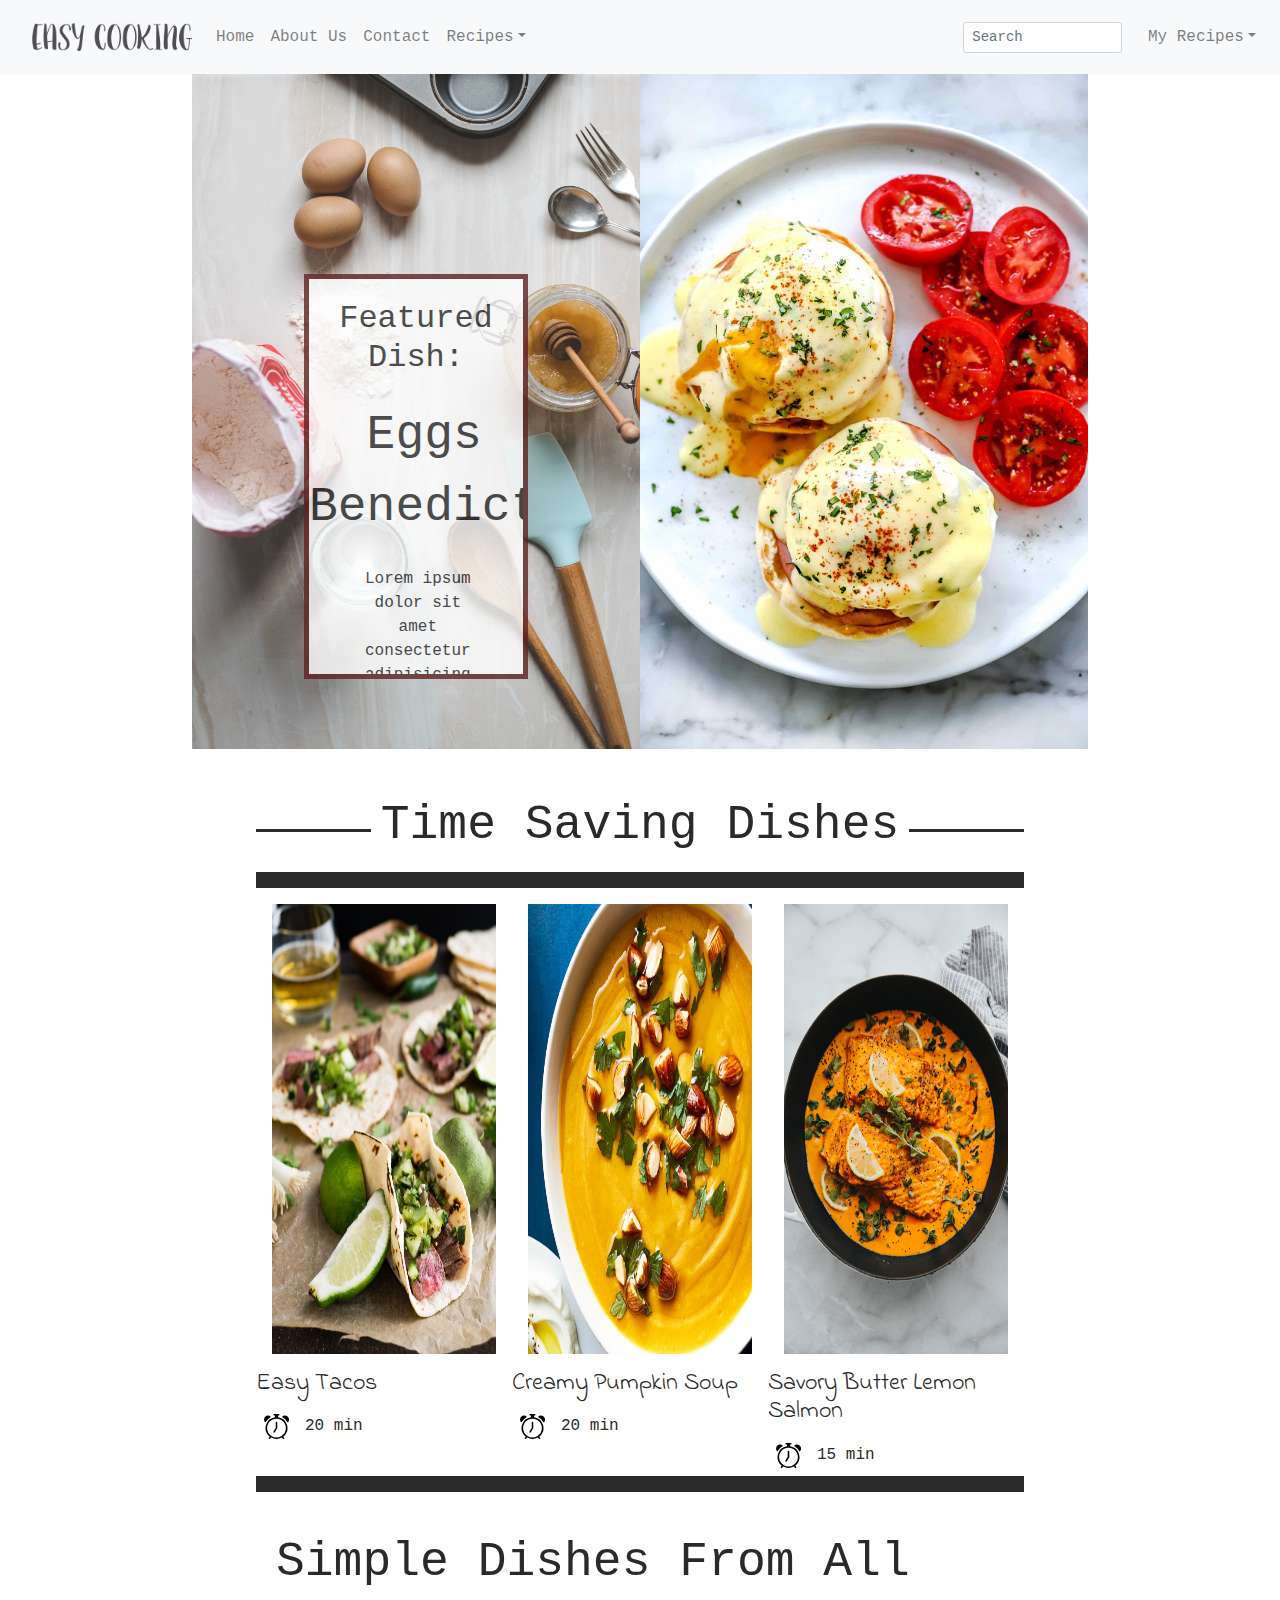
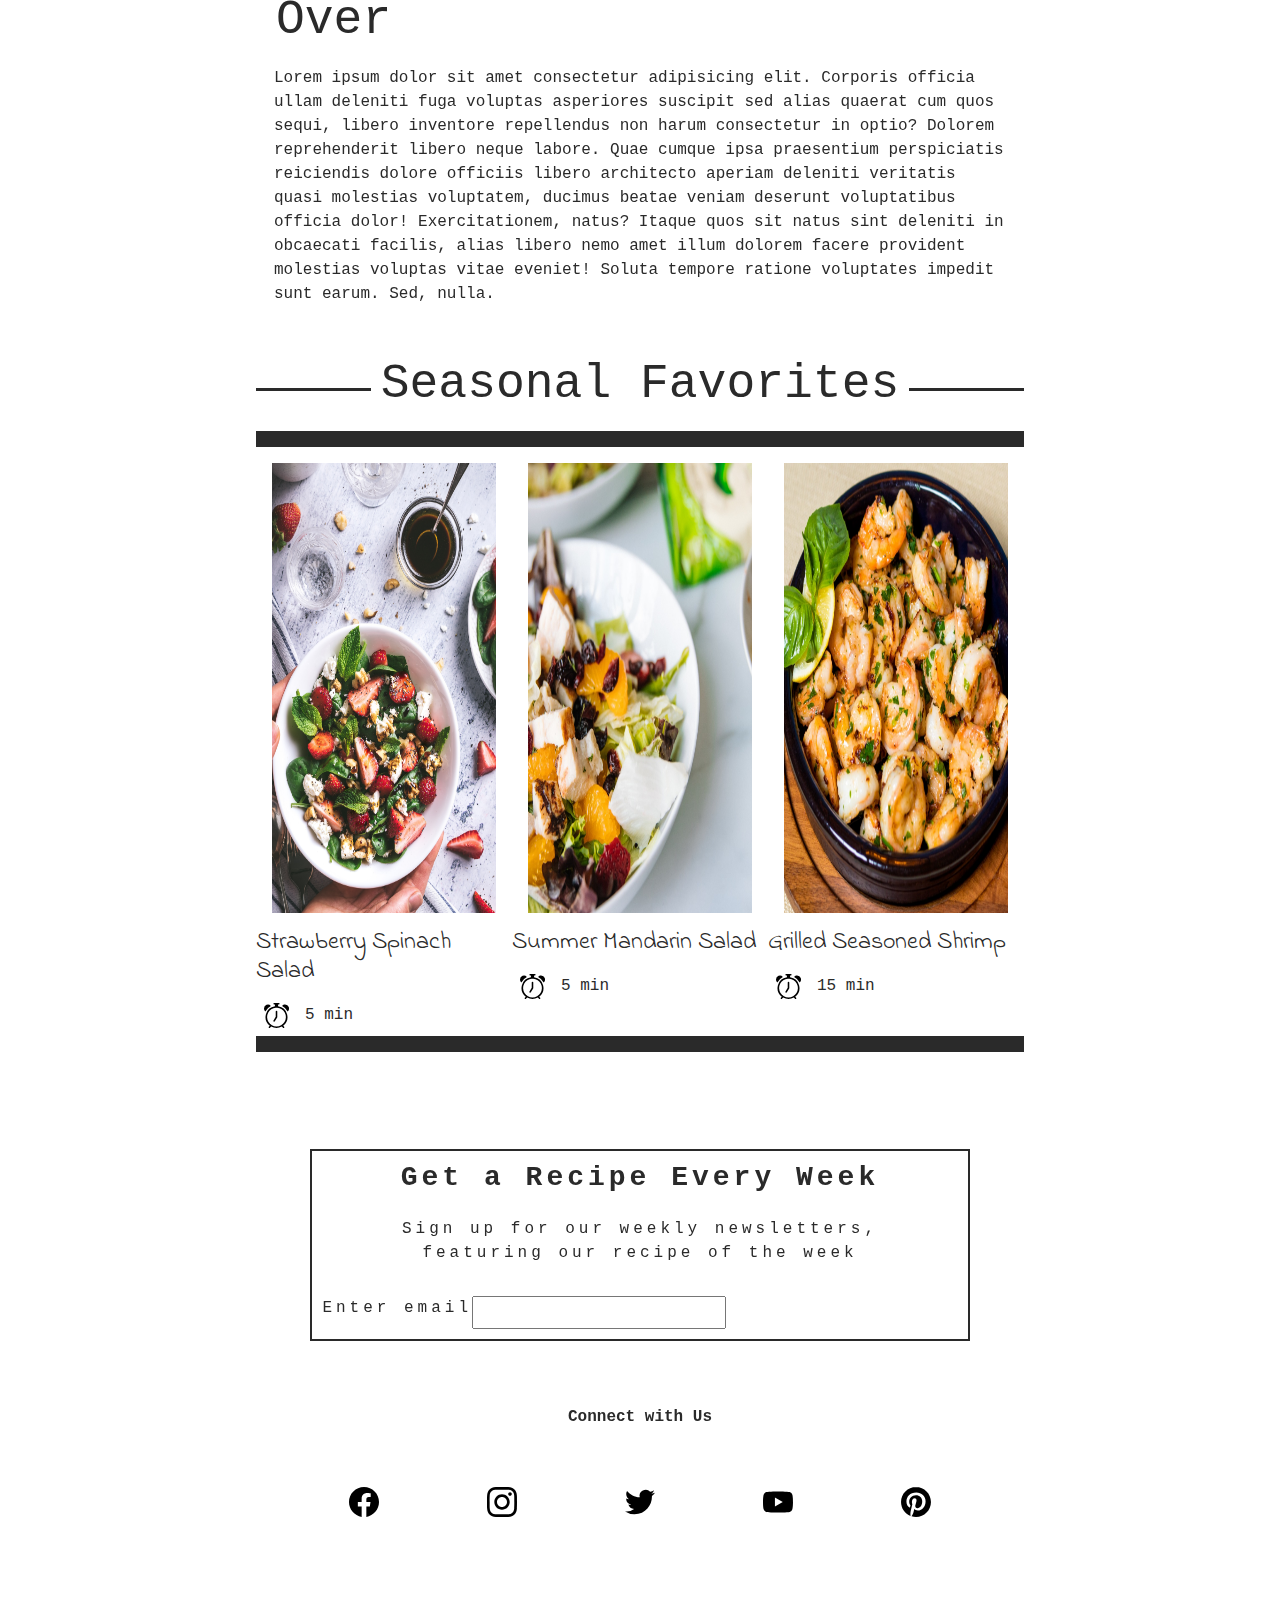
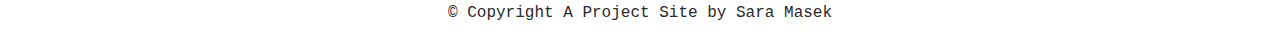
<file: index.html>
<!DOCTYPE html>
<html lang="en">

<head>
    <meta charset="UTF-8">
    <meta name="viewport" content="width=device-width, initial-scale=1.0">
    <link rel="stylesheet" href="https://maxcdn.bootstrapcdn.com/bootstrap/4.0.0/css/bootstrap.min.css">
    <link rel="stylesheet" href="css/normalize.css">
    <link rel="stylesheet" href="css/styles.css">
    <link rel="preconnect" href="https://fonts.googleapis.com">
    <link rel="preconnect" href="https://fonts.gstatic.com" crossorigin>
    <link href="https://fonts.googleapis.com/css2?family=Indie+Flower&display=swap" rel="stylesheet">
    <title>Recipe Blog</title>
</head>

<body>
    <header class="header">
        <nav class="navbar navbar-expand-md navbar-light bg-light">
            <a href="#" class="navbar-brand"><img src="photos/easy_cooking_header.png" class="nav-img"
                    alt="header that displays the words Easy Cooking"></a>
            <button type="button" class="navbar-toggler" data-toggle="collapse" data-target="#navbarCollapse">
                <span class="navbar-toggler-icon"></span>
            </button>
            <div id="navbarCollapse" class="collapse navbar-collapse">
                <ul class="nav navbar-nav">
                    <li class="nav-item">
                        <a href="#" class="nav-link">Home</a>
                    </li>
                    <li class="nav-item">
                        <a href="#" class="nav-link">About Us</a>
                    </li>
                    <li class="nav-item">
                        <a href="#contact" class="nav-link">Contact</a>
                    </li>
                    <li class="nav-item dropdown">
                        <a href="#" class="nav-link dropdown-toggle" data-toggle="dropdown">Recipes</a>
                        <div class="dropdown-menu">
                            <a href="#" class="dropdown-item">Seasonal & Holiday</a>
                            <div class="dropdown-divider"></div>
                            <a href="#" class="dropdown-item">Health Conscious</a>
                            <div class="dropdown-divider"></div>
                            <a href="#" class="dropdown-item">Quick & Simple</a>
                            <div class="dropdown-divider"></div>
                            <a href="#" class="dropdown-item">I don't know</a>
                        </div>
                    </li>
                </ul>
                <ul class="nav navbar-nav ml-auto">
                    <form class="form-inline d-flex justify-content-center md-form form-sm mt-0">
                        <i class="fas fa-search" aria-hidden="true"></i>
                        <input class="form-control form-control-sm ml-3 w-75" type="text" placeholder="Search"
                            aria-label="Search">
                    </form>
                </ul>
                <ul class="nav navbar-nav">
                    <li class="nav-item dropdown">
                        <a href="#" class="nav-link dropdown-toggle" data-toggle="dropdown">My Recipes</a>
                        <div class="dropdown-menu dropdown-menu-right">
                            <a href="#" class="dropdown-item">Saved Recipes</a>
                            <a href="#" class="dropdown-item">Search Filter</a>
                            <div class="dropdown-divider"></div>
                            <a href="#" class="dropdown-item">Logout</a>
                        </div>
                    </li>
                </ul>
            </div>
        </nav>
        <div class="featured">
            <!-- <img src="photos/side-img-spices.jpeg" class="side-img"> -->
            <div class="header-card">
                <figure class="banner"><img src="photos/calum-lewis-rkT_TG5NKF8-unsplash.jpg" class="header-img"
                        alt="background picture of baking ingredients featuring eggs, flour, honey, and utensils" />
                </figure>
                <div class="featured-card">
                    <h1>Featured Dish: </h1>
                    <span>Eggs Benedict</span>
                    <article class="featured-recipe">
                        Lorem ipsum dolor sit amet consectetur adipisicing elit. Culpa voluptatem enim ab fugit natus
                        totam

                    </article>
                    <a href="#">Get the Recipe</a>
                </div>
            </div>
            <img src="photos/eggs_benedict.jpg" class="side-img"
                alt="top down photo of eggs benedict on a white plate with sliced tomatoes on the side" />
        </div>
    </header>
    <main>
        <section class="recipes">
            <div class="rcp-lastminute">
                <h3 class="recipe-header"><span>Time Saving Dishes</span></h3>
                <div class="rcp-card-container">
                    <div class="rcp-card">
                        <figure class="img-container"><img src="photos/tacos.jpg"
                                data-food-caption="Mexican easy lime dinner cilantro pork" title="tacos"
                                class="card-photo" alt="photo of pulled pork tacos with lime and cilantro garnish">
                        </figure>
                        <article>
                            <h4>Easy Tacos</h4>
                            <img src="photos/alarm.svg" class="time-icon" alt="small icon of an alarm clock" />
                            <p>20 min</p>

                        </article>
                    </div>
                    <div class="rcp-card">
                        <figure class="img-container"><img src="photos/soup_ex_ccexpress.jpeg"
                                data-food-caption="soup vegetarian dinner lunch squash pumpkin creamy fall autumn"
                                class="card-photo" alt="top down photo of pumpkin soup with nut garnish"></figure>
                        <article>
                            <h4>Creamy Pumpkin Soup</h4>
                            <img src="photos/alarm.svg" class="time-icon" alt="small icon of an alarm clock" />
                            <p>20 min</p>
                        </article>
                    </div>
                    <div class="rcp-card">
                        <figure class="img-container"><img src="photos/salmon.jpg" class="card-photo"
                                data-food-caption="lemon salmon fish seafood dinner butter sauce citrus"
                                alt="photo of two salmon topped with lemon wedges in a pan with a lemon butter sauce" />
                        </figure>
                        <article>
                            <h4>Savory Butter Lemon Salmon</h4>
                            <img src="photos/alarm.svg" class="time-icon" alt="small icon of an alarm clock" />
                            <p>15 min</p>
                        </article>
                    </div>

                </div>
            </div>
            <article class="background-info">
                <div class="background-mid">
                    <h3 class="recipe-header"><span>Simple Dishes From All Over</span></h3>
                    <p>Lorem ipsum dolor sit amet consectetur adipisicing elit. Corporis officia ullam deleniti fuga
                        voluptas asperiores suscipit sed alias quaerat cum quos sequi, libero inventore repellendus non
                        harum consectetur in optio?
                        Dolorem reprehenderit libero neque labore. Quae cumque ipsa praesentium perspiciatis reiciendis
                        dolore officiis libero architecto aperiam deleniti veritatis quasi molestias voluptatem, ducimus
                        beatae veniam deserunt voluptatibus officia dolor! Exercitationem, natus?
                        Itaque quos sit natus sint deleniti in obcaecati facilis, alias libero nemo amet illum dolorem
                        facere provident molestias voluptas vitae eveniet! Soluta tempore ratione voluptates impedit
                        sunt
                        earum. Sed, nulla.</p>
                </div>
            </article>
            <div class="summer-fav">
                <h3 class="recipe-header"><span>Seasonal Favorites</span></h3>
                <div class="rcp-card-container">
                    <div class="rcp-card">
                        <figure class="img-container"><img src="photos/strawberry-salad.jpg" class="card-photo"
                                data-food-caption="strawberry fruit salad vegetarian fresh lunch lettuce spring spinach"
                                alt="photo of a strawberry salad topped with goat cheese and nuts" /></figure>
                        <article>
                            <h4>Strawberry Spinach Salad</h4>
                            <img src="photos/alarm.svg" class="time-icon" alt="small icon of an alarm clock" />
                            <p>5 min</p>
                        </article>

                    </div>

                    <div class="rcp-card">
                        <figure class="img-container"><img src="photos/chicken-salad_ccexpress.jpeg" class="card-photo"
                                data-food-caption="summer chicken lunch raisins orange mandarin salad fresh vegetarian"
                                alt="photo of a summer inspired mandarin salad topped with mandarin slices, chicken and raisins">
                        </figure>
                        <article>
                            <h4>Summer Mandarin Salad</h4>
                            <img src="photos/alarm.svg" class="time-icon" alt="small icon of an alarm clock" />
                            <p>5 min</p>
                        </article>

                    </div>
                    <div class="rcp-card">
                        <figure class="img-container"><img src="photos/pexels-farhad-ibrahimzade-8697539_ccexpress.jpeg"
                                class="card-photo"
                                data-food-caption="shrimp seafood dinner grill lemon butter cilantro pepper"
                                alt="photo of grilled shrimp in a black ceramic pan" /></figure>
                        <article>
                            <h4>Grilled Seasoned Shrimp</h4>
                            <img src="photos/alarm.svg" class="time-icon" alt="small icon of an alarm clock" />
                            <p>15 min</p>
                        </article>

                    </div>
                </div>

            </div>

        </section>
        <div class="recipe-modal-container hidden">
            <button class="modal-close hidden">X</button>
            <div class="recipe-modal">

            </div>

        </div>
        <section class="contact-form">
            <hr>
            <form class="sign-up">
                <h3>Get a Recipe Every Week</h3>
                <p>Sign up for our weekly newsletters, featuring our recipe of the week</p>
                <label for="email">Enter email</label>
                <input type="email" id="email" name="user-email">
            </form>
            <div id="contact">
                <p>Connect with Us</p>
                <div class="icon-container">
                    <a href="#"><img src="photos/facebook.svg" class="social-icon" alt="icon image for facebook" /></a>
                    <a href="#"><img src="photos/instagram.svg" class="social-icon"
                            alt="icon image for instagram" /></a>
                    <a href="#"><img src="photos/twitter.svg" class="social-icon" alt="icon image for twitter" /></a>
                    <a href="#"><img src="photos/youtube.svg" class="social-icon" alt="icon image for youtube" /></a>
                    <a href="#"><img src="photos/pinterest.svg" class="social-icon"
                            alt="icon image for pinterest" /></a>
                </div>
            </div>
        </section>
    </main>
    <footer>
        <p>&copy; Copyright A Project Site by Sara Masek</p>
    </footer>
    <script src="https://ajax.googleapis.com/ajax/libs/jquery/3.3.1/jquery.min.js"></script>
    <script src="https://cdnjs.cloudflare.com/ajax/libs/popper.js/1.12.9/umd/popper.min.js"></script>
    <script src="https://maxcdn.bootstrapcdn.com/bootstrap/4.0.0/js/bootstrap.min.js"></script>
    <script src="app.js"></script>
</body>

</html>
</file>
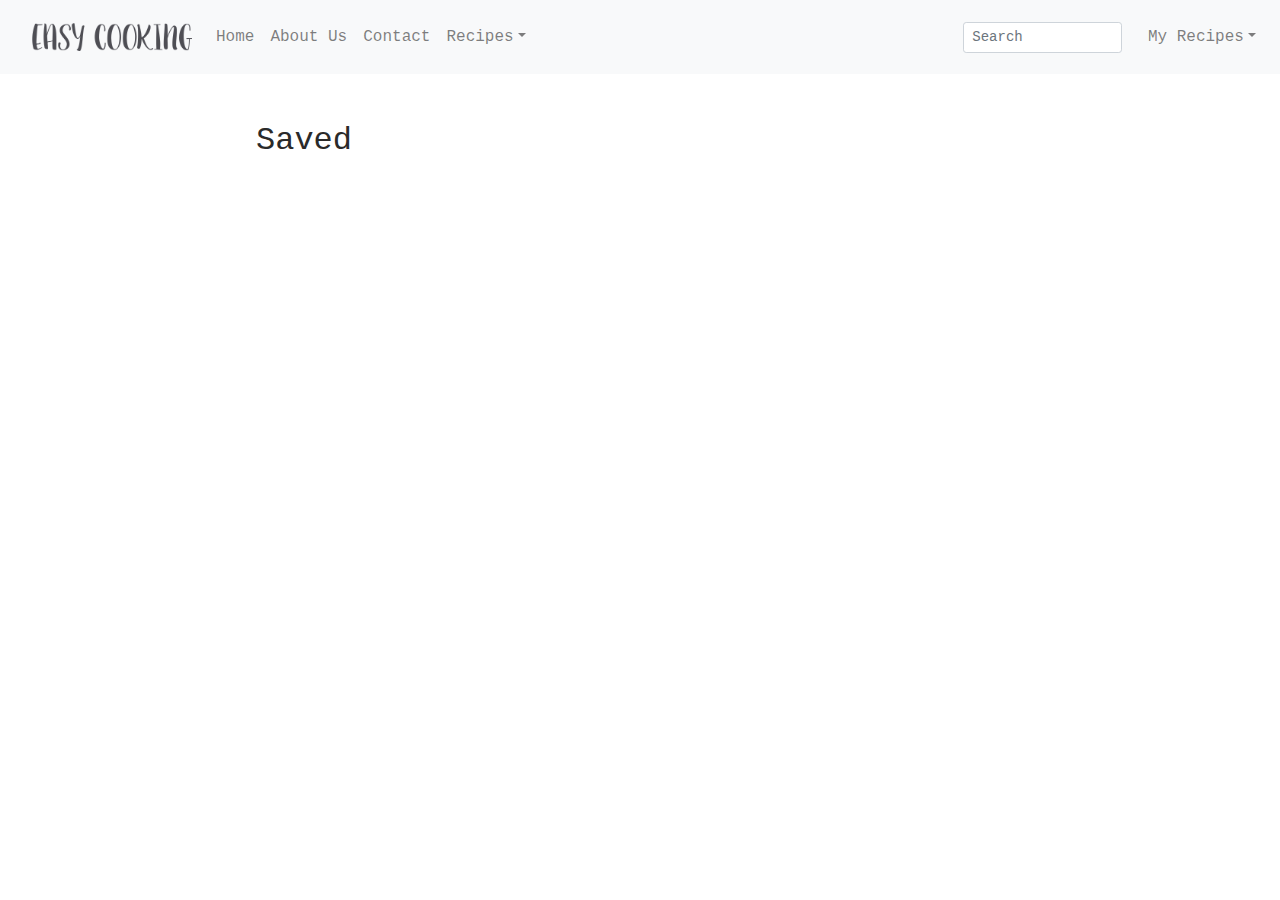
<file: recipes.html>
<!DOCTYPE html>
<html lang="en">

<head>
    <meta charset="UTF-8">
    <meta http-equiv="X-UA-Compatible" content="IE=edge">
    <meta name="viewport" content="width=device-width, initial-scale=1.0">
    <link rel="stylesheet" href="https://maxcdn.bootstrapcdn.com/bootstrap/4.0.0/css/bootstrap.min.css">
    <link rel="stylesheet" href="css/normalize.css">
    <link rel="stylesheet" href="css/styles.css">
    <link rel="preconnect" href="https://fonts.googleapis.com">
    <link rel="preconnect" href="https://fonts.gstatic.com" crossorigin>
    <link href="https://fonts.googleapis.com/css2?family=Indie+Flower&display=swap" rel="stylesheet">
    <title>Recipe Page</title>
</head>

<body>
    <nav class="navbar navbar-expand-md navbar-light bg-light">
        <a href="#" class="navbar-brand"><img src="photos/easy_cooking_header.png" class="nav-img"></a>
        <button type="button" class="navbar-toggler" data-toggle="collapse" data-target="#navbarCollapse">
            <span class="navbar-toggler-icon"></span>
        </button>
        <div id="navbarCollapse" class="collapse navbar-collapse">
            <ul class="nav navbar-nav">
                <li class="nav-item">
                    <a href="#" class="nav-link">Home</a>
                </li>
                <li class="nav-item">
                    <a href="#" class="nav-link">About Us</a>
                </li>
                <li class="nav-item">
                    <a href="#contact" class="nav-link">Contact</a>
                </li>
                <li class="nav-item dropdown">
                    <a href="#" class="nav-link dropdown-toggle" data-toggle="dropdown">Recipes</a>
                    <div class="dropdown-menu">
                        <a href="#" class="dropdown-item">Seasonal & Holiday</a>
                        <div class="dropdown-divider"></div>
                        <a href="#" class="dropdown-item">Health Conscious</a>
                        <div class="dropdown-divider"></div>
                        <a href="#" class="dropdown-item">Quick & Simple</a>
                        <div class="dropdown-divider"></div>
                        <a href="#" class="dropdown-item">I don't know</a>
                    </div>
                </li>
            </ul>
            <ul class="nav navbar-nav ml-auto">
                <form class="form-inline d-flex justify-content-center md-form form-sm mt-0">
                    <i class="fas fa-search" aria-hidden="true"></i>
                    <input class="form-control form-control-sm ml-3 w-75" type="text" placeholder="Search"
                        aria-label="Search">
                </form>
            </ul>
            <ul class="nav navbar-nav">
                <li class="nav-item dropdown">
                    <a href="#" class="nav-link dropdown-toggle" data-toggle="dropdown">My Recipes</a>
                    <div class="dropdown-menu dropdown-menu-right">
                        <a href="#" class="dropdown-item">Saved Recipes</a>
                        <a href="#" class="dropdown-item">Search Filter</a>
                        <div class="dropdown-divider"></div>
                        <a href="#" class="dropdown-item">Logout</a>
                    </div>
                </li>
            </ul>
        </div>
    </nav>
    <main>
        <section class="recipes">
            <h2>Saved </h2>
        </section>
    </main>
    <script src="https://ajax.googleapis.com/ajax/libs/jquery/3.3.1/jquery.min.js"></script>
    <script src="https://cdnjs.cloudflare.com/ajax/libs/popper.js/1.12.9/umd/popper.min.js"></script>
    <script src="https://maxcdn.bootstrapcdn.com/bootstrap/4.0.0/js/bootstrap.min.js"></script>
    <script src="app.js"></script>
</body>

</html>
</file>
<file: css/styles.css>
*{
    margin: 0;
}

body{
    font-family:'Courier New', Courier, monospace;
    background-color: white;
    color: #2a2a2a;
}

main{
    max-width: 100%;
    margin: 0 auto;
    position: relative;
}

/* section{
    margin: 3em 0;
} */

.navbar{
    flex-wrap: nowrap;
}

/* .navbar-brand{
    font-family: 'Indie Flower', cursive;
    font-size: 2em;
    margin: auto .5em;
    letter-spacing: .3em;
} */
.navbar-brand{
    font-family: 'Indie Flower', cursive;
    font-size: .5em;
    margin: auto .5em;
    letter-spacing: .3em;
}

form{
    position: relative;
}

.recipe-search-container{
    position: absolute;
    width: 300px;
    top: 30px;
    right: 15px;
}

.recipe-search-item{
    /* position: absolute;
    top: 15px; */
    width: 300px;
    height: 70px;
    border: 1px solid #2a2a2a;
    background-color:#fff;
}

.nav-img{
    width: 10rem;
}

.featured-card a{
    margin: 1em auto;
}

.featured{
    display: flex;
    flex-direction: column;
}

.side-img{
    order: 1;
    width: 50%;
    height: 800px;
    margin: 0 auto;
    display: none;
} 


.banner{
    width: 100%;
    margin: auto;
}



.banner img{
    width: 100%;
    height: 75vh;
    padding: 0;
    background-color: #fff;
}

.header-card{
    position: sticky;
    top: 50px;
    display: flex;
    flex-direction: column;
    align-items: center;
    justify-content: center;
    flex-grow: 2;
    
}

.header-card:hover{
    cursor: pointer;
}



.featured-card{
    position: absolute;
    width: 90%;
    height: 45vh;
    bottom: 70px;
    margin: auto;
    background: #fff;
    border: 5px solid rgb(97, 34, 34);
    opacity: .8;
    display: flex;
    flex-flow: row wrap;
    overflow: hidden;

    
}

h1,span{
    text-align: center;
    flex: 1 90%;
}

span{
    font-size: 3rem;
}

.featured-recipe{
    text-align: center;
    margin: 0 2rem;
    padding: 1.5rem;
}

.rcp-lastminute, .summer-fav{
   
    width: 100%;
    
}

.rcp-card-container{
    display: flex;
    flex-direction: column;
    background:#2a2a2a;
    position: relative;
}

.rcp-card{
    background-color: #fff;
    margin: 1rem auto;
    transition: box-shadow, .2s, ease-in;
    flex: 1;
}



.recipe-header{
    flex: 1 100%;
    font-size: 3rem;
    text-align: end;
    margin: 0 auto 2rem;
    background: transparent;
}


.recipe-header::after{
    display: block;
    content: "";
    height: 1px;
    width: 100%;
    border-bottom: 3px solid #2a2a2a;
    margin: -26px 0 40px;
    
}

.recipe-header span{
    display: inline-block;
    text-align: left;
    padding: 0 10px;
    background-color: #fff;

}

.recipe-modal{
    width: 50%;
    max-height: 90vh;
    display: flex;
    display: block;
    flex-direction: column;
    padding: 2em;
    margin: 0 auto;
    background-color: #fff;
    top: 30px;
    right: 50px;
    left: 50px;
    bottom: 30px;
    position: fixed;
    overflow-y: scroll;
    z-index: 1000;
    
}

.recipe-modal-container{
    width: 70%;
    height: 100vh;
    /* position: absolute; */
    display: flex;
    flex-direction: column;
    margin: 0 auto;
    z-index: 1000;
 
}

.overlay{
    position: fixed;
    /* display: block; */
    top: 0;
    left: 0;
    right: 0;
    bottom: 0;
    background: rgba(100,100,100, 0.7);
    z-index: 1000;
}

.hidden{
    display: none;
}

.modal-header{
    display: flex;
    flex-direction: row;
    flex-wrap: wrap;
}

.modal-header p{
    width: 100%;
}

.modal-close{
    color: #fff;
    background-color: rgba(107, 95, 95, 0.678);
    border: none;
    position: absolute;
    right: 2rem;
    top: 1rem;
    width: 35px;
    height: 35px;
    /* width: 10%; */
    align-self:flex-end;
}

.modal-close:hover{
    cursor: pointer;
}

h4{
    font-family: 'Indie Flower', cursive;
    font-size: 1.5em;
    width: 100%;
}
.background-mid{
    width: 100%;
    padding: 10px;
    margin: 2em 0;

}

.background-info{
    width: 100%;
   
}

article{
    display: flex;
    flex-direction: row;
    flex-wrap: wrap;
    width: 100%;
}

.time-icon, article p{
    flex-basis: 50%;
    margin: .5em;
}

.time-icon, .add-icon{
    max-width: 25px;
    height: 25px;
    
}

.add-icon{
    display: none;
}

.svg-icon {
    width: 2em;
    height: 2em;
  }
  
  .svg-icon path,
  .svg-icon polygon,
  .svg-icon rect {
    fill: #4691f6;
  }
  
  .svg-icon circle {
    stroke: #4691f6;
    stroke-width: 1;
  }


figure{
    margin: 1em;
}

.rcp-card:hover{
    box-shadow:  0 3px 10px rgb(0 0 0 / 0.2);
    cursor: pointer;
}


.card-photo{
    height: 50vh;
    width: 100%;
   
}

.contact-form{
    /* display: flex;
    flex-direction: row;
    flex-wrap: wrap; */
    width: 90%;
    margin: 0 auto;
}

.sign-up{
    display: flex;
    flex-direction: column;
    align-items: center;
    letter-spacing: .25em;
    border: 2px solid #2a2a2a;
    padding: 10px;
    margin: 0 auto;

}
.sign-up p{
    text-align: center;
    flex: 1 100%;
    padding: 15px;
}

.sign-up h3{
    flex: 1 100%;
    font-weight: bold;
    text-align: center;
}

#email{
    padding: 5px 5px 0 0;
    text-align: right;
    /* flex-basis: 40%; */
}

input[type="email"]{
    padding: 15px;
    /* flex-basis: 60% */
}

#contact{
    flex: 1 100%;
    max-width: 100%;
    height: 100px;
    display: flex;
    flex-direction: column;
    align-items: center;
    margin: 3rem 0;
}

#contact p{
    font-weight: 700;
}

.icon-container{
    width: 100%;
    margin: 2rem;
    display: flex;
    flex-direction: row;
    flex-wrap: wrap;
    justify-content: space-around;
}

.social-icon{
    height: 50px;
    width: 50px;
    padding: 10px;
}

footer{
    max-width: 100%;
    text-align: center;
    margin-top: 3rem;
  
}

@media screen and (min-width: 1024px) {
    section{
        margin: 3em 0;
    }

    .navbar-brand{
        font-family: 'Indie Flower', cursive;
        font-size: 2em;
        margin: auto .5em;
        letter-spacing: .3em;
    }
    .featured{
        width: 70%;
        margin: 0 auto;
        display: flex;
        flex-direction: row;
        justify-content: space-evenly;
    }

    .featured-card{
        width: 50%;
    }

    .header-card{
        
        position: sticky;
        top: 70px;
        display: flex;
        flex-direction: column;
        align-items: center;
        justify-content: center;
        flex-grow: 2;
        
    }

    .banner{
        margin: 0;
    
    }

    .side-img{
        order: 1;
        width: 50%;
        height: 75vh;
        margin: 0 auto;
        display: block;
    } 
    main{
        max-width: 60%;
       
    }

    .rcp-card-container{
        display: flex;
        flex-direction: row;
        justify-content: space-evenly;
        background: #2a2a2a;
    }

    .recipe-header{
        flex: 1 100%;
        font-size: 3rem;
        text-align: center;
        margin: 0 auto 2rem;
        background: transparent;
    }

    .contact-form{
        display: flex;
        flex-direction: row;
        flex-wrap: wrap;
        width: 90%;
        margin: 0 auto;
    }

    .sign-up{
        display: flex;
        flex-direction: row;
        flex-wrap: wrap;
        padding: 10px;
        margin: 1rem;
    
    }

    #email{
        padding: 5px;
        text-align: right;
        flex-basis: 40%;
    }
    
    input[type="email"]{
        padding: 0;
        /* flex-basis: 60% */
    }
}
</file>
